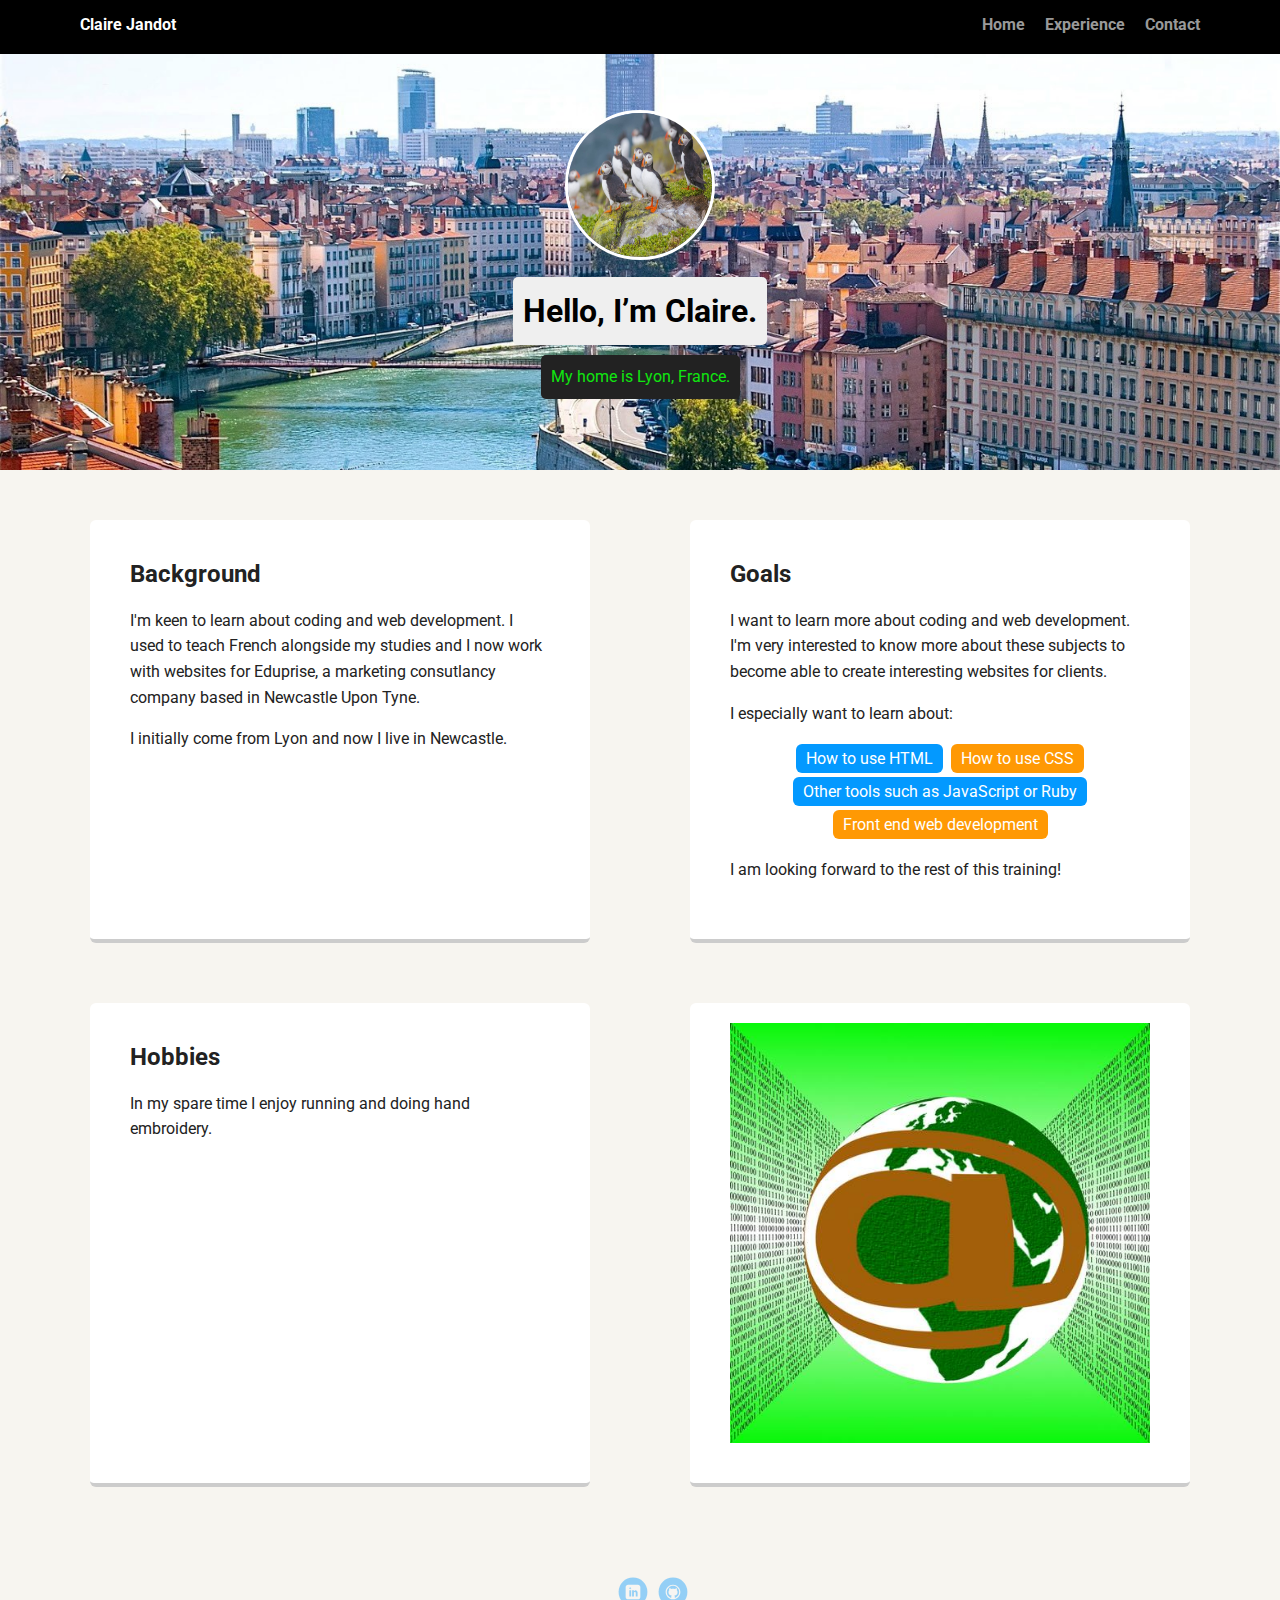
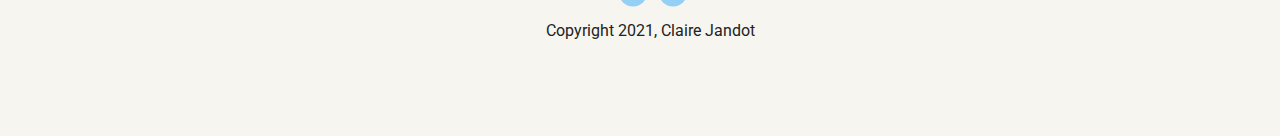
<file: index.html>
<!doctype html>
<html lang="en">
<head>
  <meta charset="utf-8">
  <title>Claire Jandot's Profile</title>
  <meta name="viewport" content="width=device-width, initial-scale=1.0">
  <link rel="stylesheet" href="styles.css">
  <link href="https://fonts.googleapis.com/css?family=Muli%7CRoboto:400,300,500,700,900" rel="stylesheet"></head>
  <body>

    <nav class="main-nav">
        <ul class="nav">
          <li class="name">Claire Jandot</li>
          <li><a href="index.html">Home</a></li>
          <li><a href="experience.html">Experience</a></li>
          <li><a href="contact.html">Contact</a></li>
        </ul>
      </nav>

    <header>
      <img src="images/me_puffins.jpg" alt="Puffins" class="profile-image">
      <h1 class="tag name">Hello, I’m Claire.</h1>
      <p class="tag location">My home is Lyon, France.</p>
    </header>

    <main>
      
      <section class="flex">
      <article class="card">
        <h2>Background</h2>
        <p>I'm keen to learn about coding and web development. I used to teach French alongside my studies and I now work with websites for Eduprise, a marketing consutlancy company based in Newcastle Upon Tyne.</p>
        <p>I initially come from Lyon and now I live in Newcastle.</p>
      </article> 

      <article class="card">
        <h2>Goals</h2>
        <p>I want to learn more about coding and web development. I'm very interested to know more about these subjects to become able to create interesting websites for clients.</p>
       <p>I especially want to learn about:</p>
        <ul class="skills">
          <li>How to use HTML</li>
          <li>How to use CSS</li>
          <li>Other tools such as JavaScript or Ruby</li>
          <li>Front end web development</li>
        </ul>
        <p>I am looking forward to the rest of this training!</p>
      </article> 
    </section>
      <section class="flex">
      <article class="card">
        <h2>Hobbies</h2>
        <p>In my spare time I enjoy running and doing hand embroidery.</p>
      </article>
        <img src="images/code.jpg" alt="Globe with an @ and code around" class="card" title="Among other things, learning how to code allows you to create websites.">
    </section>
    </main>
    <footer>
      <ul>
        <!--I do not have a twitter account-->
        <li><a href="https://uk.linkedin.com/in/claire-jandot-86b2ab18a" class="social linkedin">LinkedIn</a></li>
        <li><a href="https://github.com/ClaireJandot" class="social github">Github</a></li>
      </ul>
      <p class="copyright">Copyright 2021, Claire Jandot</p>
    </footer>
  </body>
  </html>
</file>
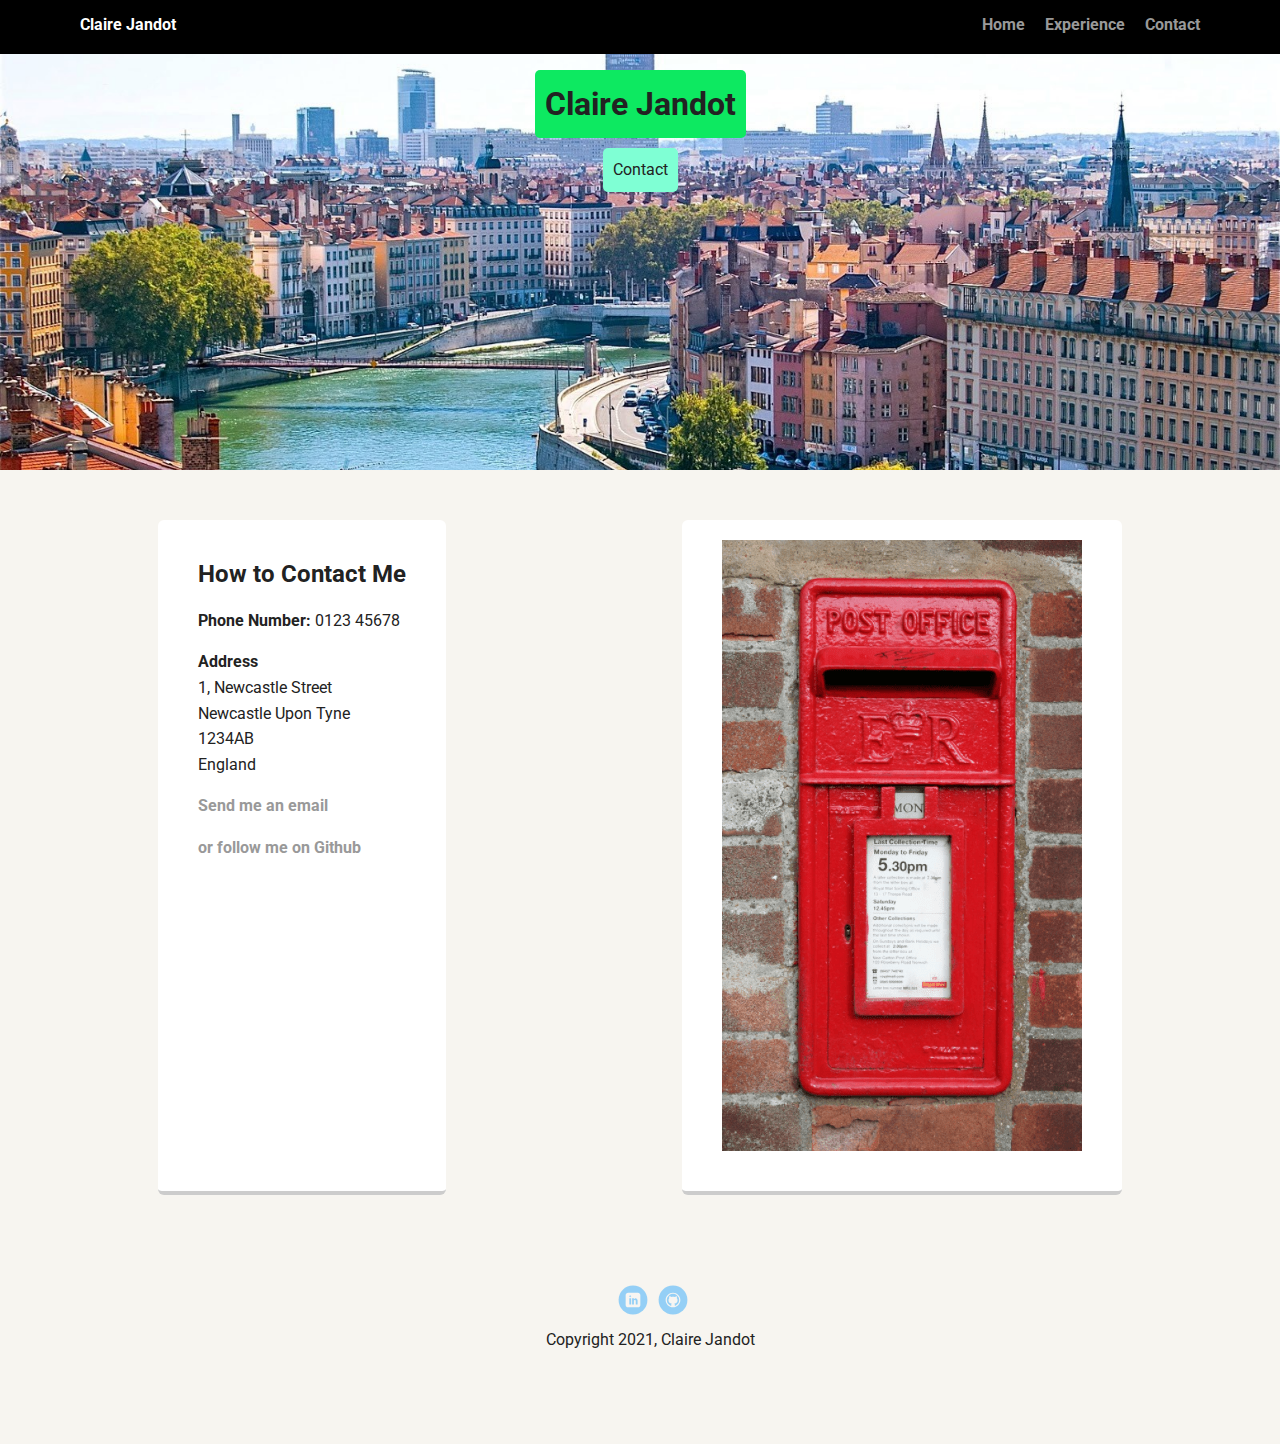
<file: contact.html>
<!DOCTYPE html>
<html lang="en">
<head>
    <meta charset="utf-8">
    <title>Experience</title>
    <meta name="viewport" content="width=device-width, initial-scale=1.0">
  <link rel="stylesheet" href="styles.css">
  <link href="https://fonts.googleapis.com/css?family=Muli%7CRoboto:400,300,500,700,900" rel="stylesheet">
</head>
<body>
    <nav class="main-nav">
        <ul class="nav">
          <li class="name">Claire Jandot</li>
          <li><a href="index.html">Home</a></li>
          <li><a href="experience.html">Experience</a></li>
          <li><a href="contact.html">Contact</a></li>
        </ul>
      </nav>
    <header>
        <h1 class="tag-experience">Claire Jandot</h1>
        <p class="tag-resume">Contact</p>
      </header>

      <main class="flex">
        <section class="card">
          <h2>How to Contact Me</h2>
        <p><strong>Phone Number:</strong> 0123 45678</p>
         <p><strong>Address</strong><br>
            1, Newcastle Street<br>
            Newcastle Upon Tyne<br>
            1234AB<br>
            England<br>
            </p>
         <p><strong><a href="mailto:claire.jandot@thisisnotarealmailbox.com">Send me an email</a></strong> </p>
         <p><strong> <a href="https://github.com/ClaireJandot">or follow me on Github</a></strong></p>
          </section> 
        
        <img src="images/postbox.PNG" alt="English Postbox" class="card">
  
      </main>
      <footer>
        <ul>
           <!--I do not have a twitter account-->
          <li><a href="https://uk.linkedin.com/in/claire-jandot-86b2ab18a" class="social linkedin">LinkedIn</a></li>
          <li><a href="https://github.com/ClaireJandot" class="social github">Github</a></li>
        </ul>
        <p class="copyright">Copyright 2021, Claire Jandot</p>
      </footer>
</body>
</html>
</file>
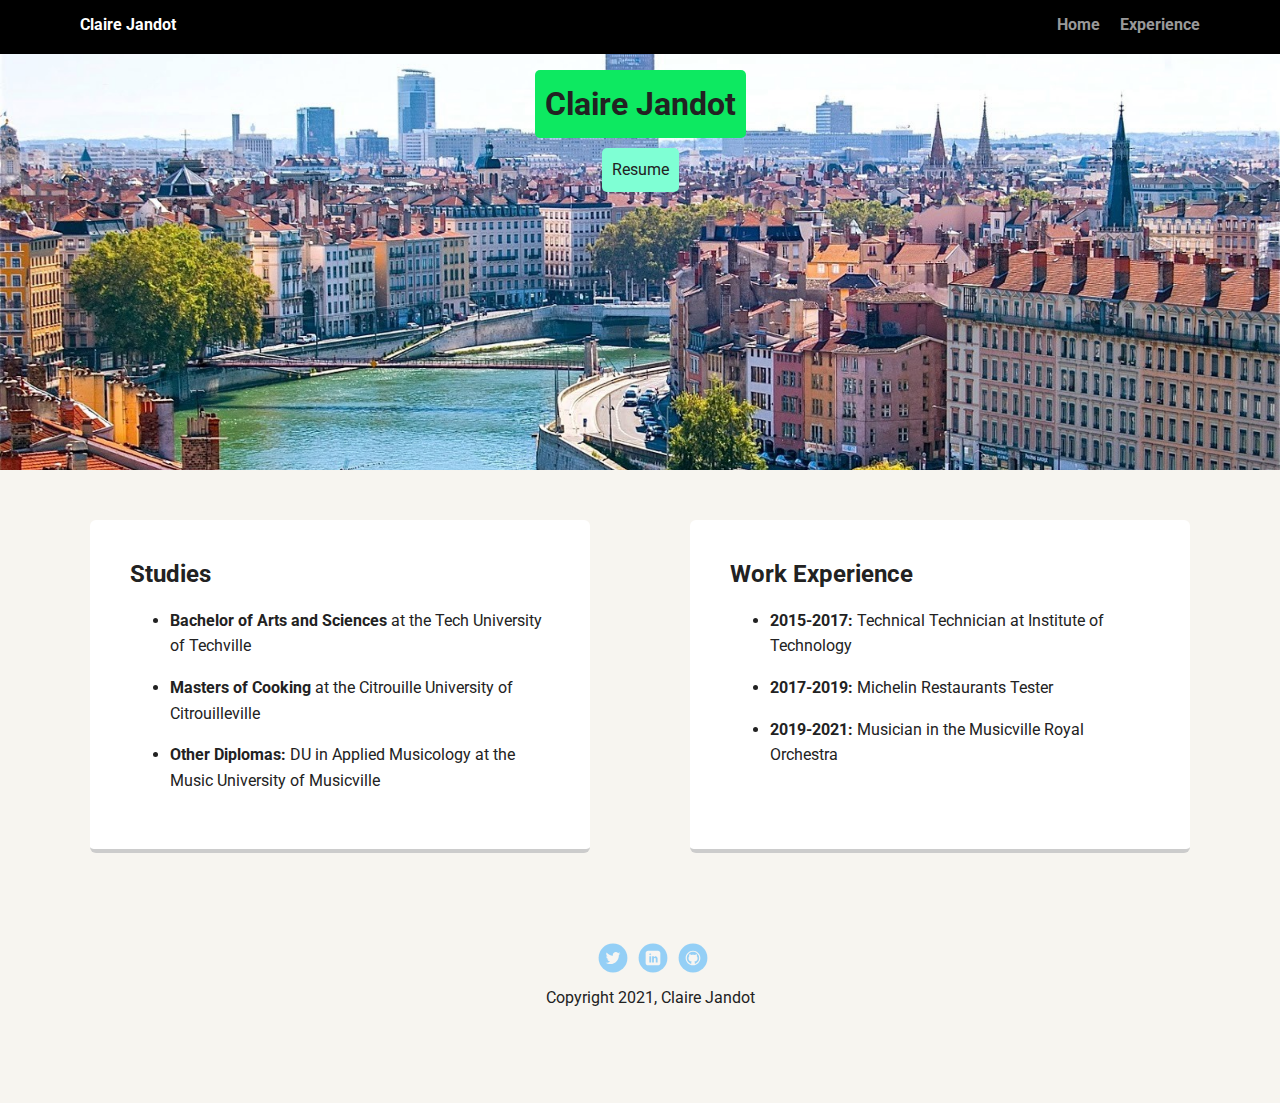
<file: experience.html>
<!DOCTYPE html>
<html lang="en">
<head>
    <meta charset="utf-8">
    <title>Experience</title>
    <meta name="viewport" content="width=device-width, initial-scale=1.0">
  <link rel="stylesheet" href="styles.css">
  <link href="https://fonts.googleapis.com/css?family=Muli%7CRoboto:400,300,500,700,900" rel="stylesheet">
</head>
<body>
    <div class="main-nav">
        <ul class="nav">
          <li class="name">Claire Jandot</li>
          <li><a href="index.html">Home</a></li>
          <li><a href="experience.html">Experience</a></li>
        </ul>
    </div>
    <header>
        <h1 class="tag-experience">Claire Jandot</h1>
        <p class="tag-resume">Resume</p>
      </header>

      <main class="flex">
        <div class="card">
          <h2>Studies</h2>
          <ul>
         <li><p><strong>Bachelor of Arts and Sciences</strong> at the Tech University of Techville</p></li>
         <li><p><strong>Masters of Cooking</strong> at the Citrouille University of Citrouilleville</p></li>
         <li><p><strong>Other Diplomas:</strong> DU in Applied Musicology at the Music University of Musicville</p></li>
        </ul>
        </div> 
  
        <div class="card">
          <h2>Work Experience</h2>
         <ul>
          <li><p><strong>2015-2017:</strong> Technical Technician at Institute of Technology</p></li>
          <li><p><strong>2017-2019:</strong> Michelin Restaurants Tester</p></li>
          <li><p><strong>2019-2021:</strong> Musician in the Musicville Royal Orchestra</p></li>
        </ul>
        </div> 
  
      </main>
      <footer>
        <ul>
          <li><a href="#" class="social twitter">Twitter</a></li>
          <li><a href="#" class="social linkedin">LinkedIn</a></li>
          <li><a href="#" class="social github">Github</a></li>
        </ul>
        <p class="copyright">Copyright 2021, Claire Jandot</p>
      </footer>
</body>
</html>
</file>
<file: styles.css>
/* Global Layout Set-up */
* { 
  box-sizing: border-box;
}
  
body {
  margin: 0;
  padding: 0;
  text-align: center;
  font-family: 'Roboto', sans-serif;
  color: #222;
  background: #f7f5f0;
}
/* Link Styles */

a {
  text-decoration: none;
  color: #999;
}
a:hover {
  color: #6633ff;
}

/* Section Styles */

.main-nav {
  width: 100%;
  background: black;
  min-height: 30px;
  padding: 10px;
  position: fixed;
  text-align: center;
}
.nav {
  display: flex;
  justify-content: space-around;
  font-weight: 700;
  list-style-type: none;
  margin: 0 auto;
  padding: 0;
}

.nav .name {
    display: block;
    margin-right: auto;
    color: white;
}
.nav li {
  padding: 5px 10px 10px 10px;
}
.nav a {
  transition: all .5s;
}
.nav a:hover {
  color: white
}

header {
  text-align: center;
  background: url('images/lyon.jpg') no-repeat top center ;
  background-size: cover;
  overflow: hidden;
  padding-top: 60px;
}
header {
  line-height: 1.5;
}
header .profile-image {
  margin-top: 50px;
  width: 150px;
  height: 150px;
  border-radius: 50%;
  border: 3px solid white;
  transition: all .5s;
}
header .profile-image:hover {
  transform: scale(1.2) rotate(5deg);
}
.tag {
  background-color: #efefef;
  color: black;
  padding: 10px;
  border-radius: 5px;
  display: table;
  margin: 10px auto;
} 
.location {
  background-color: #222;
  color: rgb(16, 230, 16);
}
.card {
  margin: 30px;
  padding: 20px 40px 40px;
  max-width: 500px;
  text-align: left;
  background: #fff;
  border-bottom: 4px solid #ccc;
  border-radius: 6px;
  transition: all .5s;
}
.card:hover {
  border-color: #ff99ff;
}

ul.skills {
  padding: 0;
  text-align: center;
}

.skills li {
  border-radius: 6px;
  display: inline-block;
  background: #ff9904;
  color: white;
  padding: 5px 10px;
  margin: 2px;
}

.skills li:nth-child(odd) {
  background: #0399ff;
}

footer {
  width: 100%;
  min-height: 30px;
  padding: 20px 0 40px 20px;
}

footer .copyright {
  top: -8px;
  font-size: .75em;
}

footer ul {
  list-style-type: none;
  margin: 0;
  padding: 0;
}

footer ul li {
  display: inline-block;
}

a.social {
  display: inline-block;
  text-indent: -9999px;
  margin-left: 5px;
  width: 30px;
  height: 30px;
  background-size: 30px 30px;
  opacity: .4;
  transition: all .5s;
}
a.twitter {
  background-image: url(images/twitter.svg);
}
a.linkedin {
  background-image: url(images/linkedin.svg);
}
a.github {
  background-image: url(images/github.svg);
}
a.social:hover {
  opacity: 1;
}
.clearfix {
  clear: both;
}

.tag-experience {
background-color: #0de961;
padding: 10px;
  border-radius: 5px;
  display: table;
  margin: 10px auto;
}

.tag-resume {
background-color: aquamarine;
padding: 10px;
  border-radius: 5px;
  display: table;
  margin: 10px auto;
}

/* Styles for larger screens */
@media screen and (min-width: 720px) {
  
  .flex {
      display: -ms-flexbox;      /* TWEENER - IE 10 */
      display: flex; 
      max-width: 1200px;
      -ms-flex-pack: distribute;
      justify-content: space-around;
      margin: 0 auto;
  }

  header {
    min-height: 470px;
  }

  .nav {
    max-width: 1200px;
    padding: 0 30px;
  }


  main {
    padding-top: 20px;
  }

  main p {
    line-height: 1.6em;
  }

  footer {
    font-size: 1.3em;
    max-width: 1200px;
    margin: 40px auto;
  }

}
</file>
